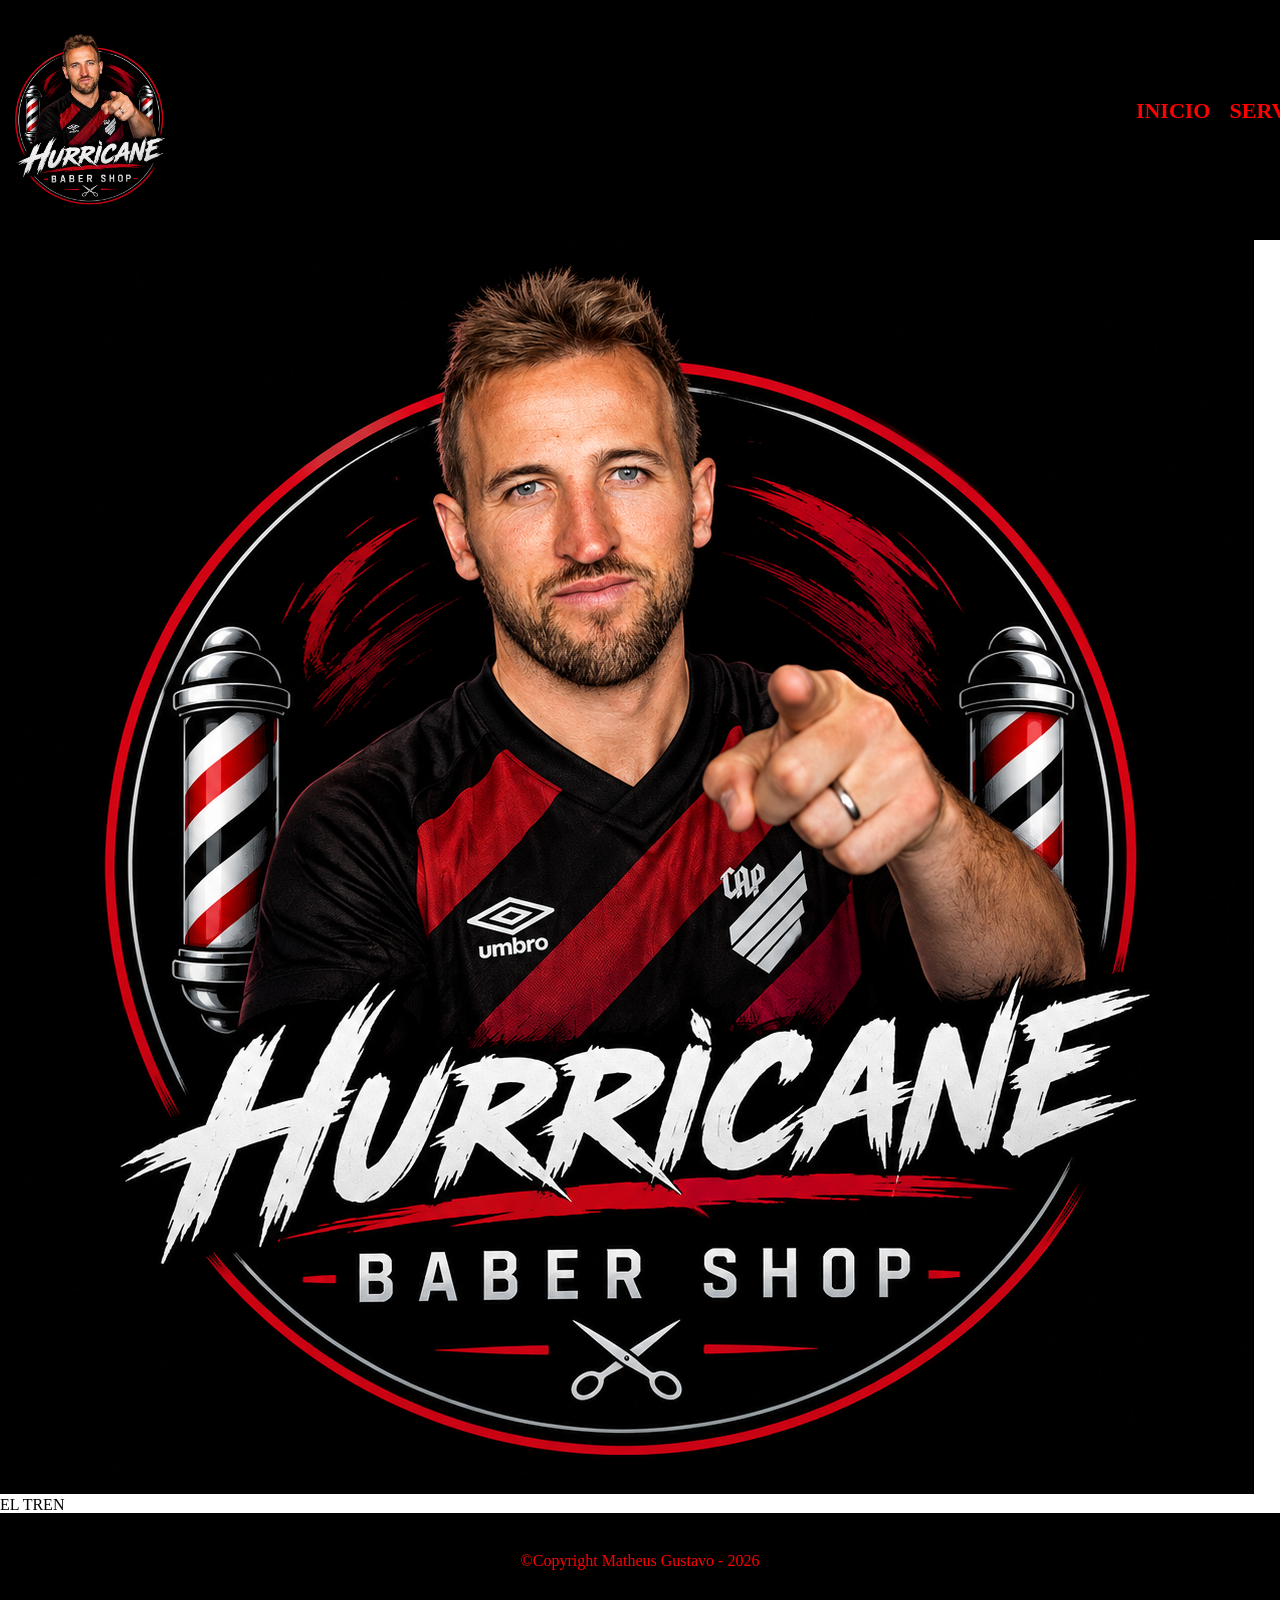
<file: index.html>
<!DOCTYPE html>
<html lang="pt-br">
<head>
    <meta charset="UTF-8">
    <meta name="viewport" content="width=device-width, initial-scale=1.0">
    <title>INICIO</title>
    <link rel="stylesheet" href="reset.css">
    <link rel="stylesheet" href="style.css">
</head>
<body>
    <header>
        <div class="caixa">
            <h1><img src="logo.png"></h1>
                

            <nav>
            <ul>
                <li><a href="index.html">INICIO</a></li>
                <li><a href="servicos.html">SERVIÇOS</a></li>
                <li><a href="contatos.html">CONTATOS</a></li>
            </ul>
            </nav>
        </div>
    </header>
    <div class="imagem">
        <img src="logo.png">
        <p>EL TREN</p>
    </div>
    </div>
    <footer>
        <p class="copyright">&copy;Copyright Matheus Gustavo - 2026</p>
    </footer>
</body>
</file>
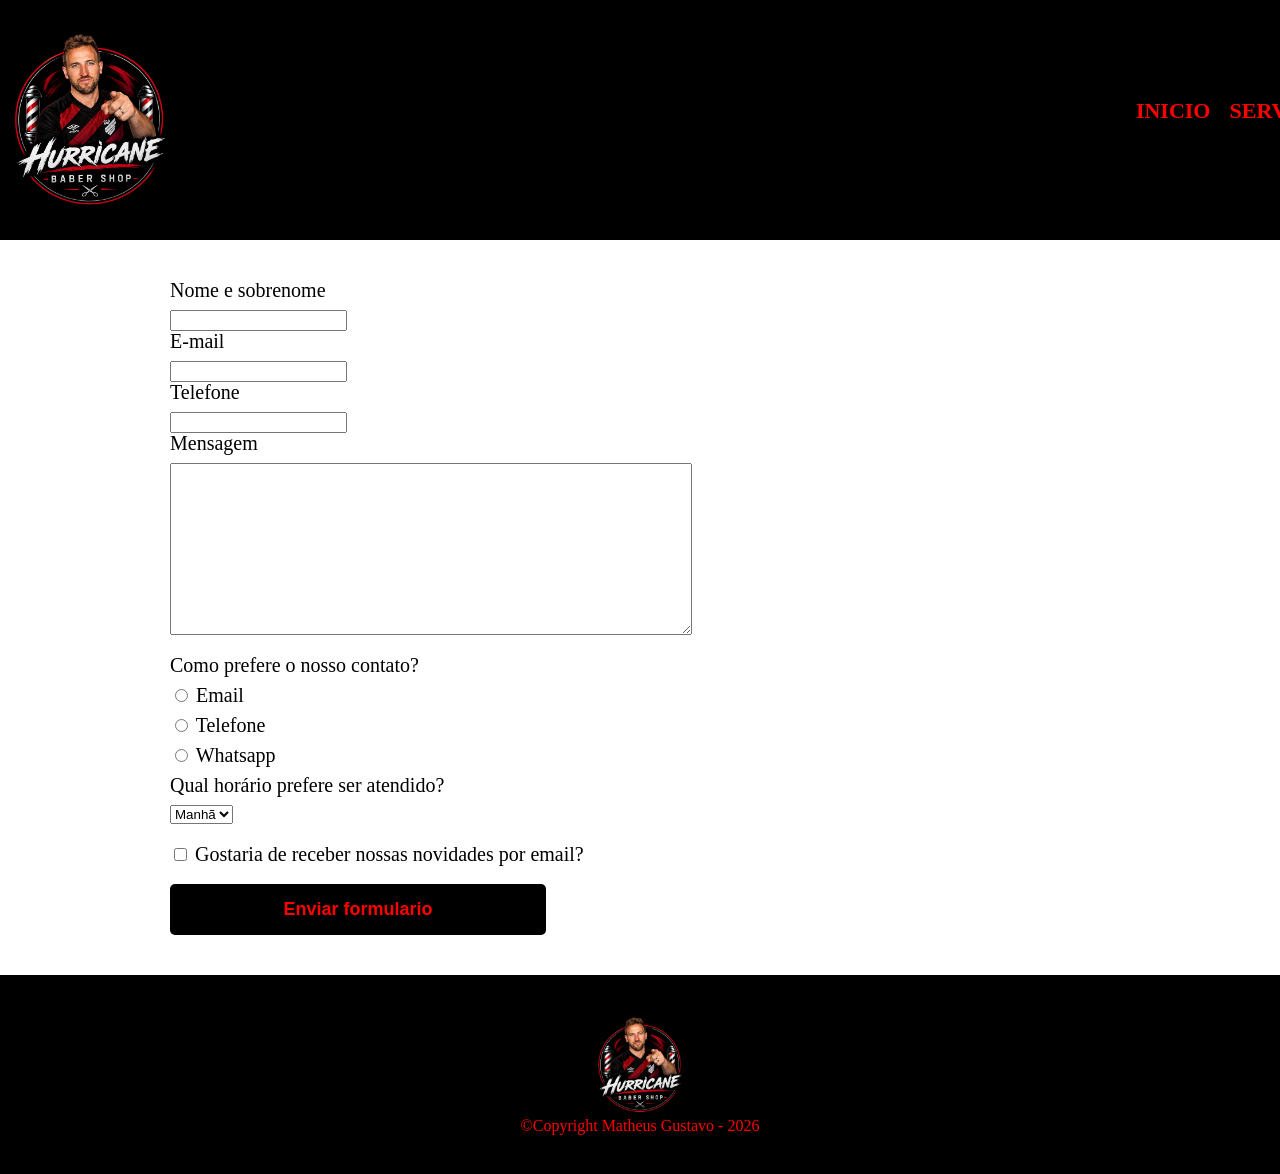
<file: contatos.html>
<!DOCTYPE html>
<html lang="pt-br">
<head>
    <meta charset="UTF-8">
    <meta name="viewport" content="width=device-width, initial-scale=1.0">
    <title>CONTATOS</title>
    <link rel="stylesheet" href="reset.css">
    <link rel="stylesheet" href="style.css">
</head>
<body>
    <header>
        <div class="caixa">
            <h1><img src="logo.png"></h1>
            <nav>
            <ul>
                <li><a href="index.html">INICIO</a></li>
                <li><a href="servicos.html">SERVIÇOS</a></li>
                <li><a href="contatos.html">CONTATOS</a></li>
            </ul>
            </nav>
        </div>
    </header>
    <main>
       <form>
          <label form="nomesobrenome">Nome e sobrenome</label>
           <input type="text" id="nomesobrenome">

           <label for="email">E-mail</label>
           <input type="text" id="email">

           <label for="telefone">Telefone</label>
           <input type="text" id="telefone">

           <label for="Mensagem">Mensagem</label>
           <textarea cols="70" rows="10" id="Mensagem" class="input-padrao"></textarea>

           <div>
            <p>Como prefere o nosso contato?</p>
            <label for="radio-email">
                <input type="radio" name="contato" value="email" id="radio-email">
                Email
            </label>
             <label for="radio-telefone">
                <input type="radio" name="contato" value="telefone" id="radio-telefone">
                Telefone
            </label>
             <label for="radio-whatsapp">
                <input type="radio" name="contato" value="whatsapp" id="radio-whatsapp">
                Whatsapp
            </label>
           </div>
           <div>
             <p>Qual horário prefere ser atendido?</p>
              <select>
                <option>Manhã</option>
                <option>Tarde</option>
                <option>Noite</option>
              </select>
           </div>

             <label class="checkbox">
                <input type="checkbox">
                Gostaria de receber nossas novidades por email?
             </label>

           <input type="submit" value="Enviar formulario" class="enviar">
       </form>
    </div>
    </main>
       <footer>
        <img src="logo.png">
        <p class="copyright">&copy;Copyright Matheus Gustavo - 2026</p>
    </footer>
</body>
</html>
</file>
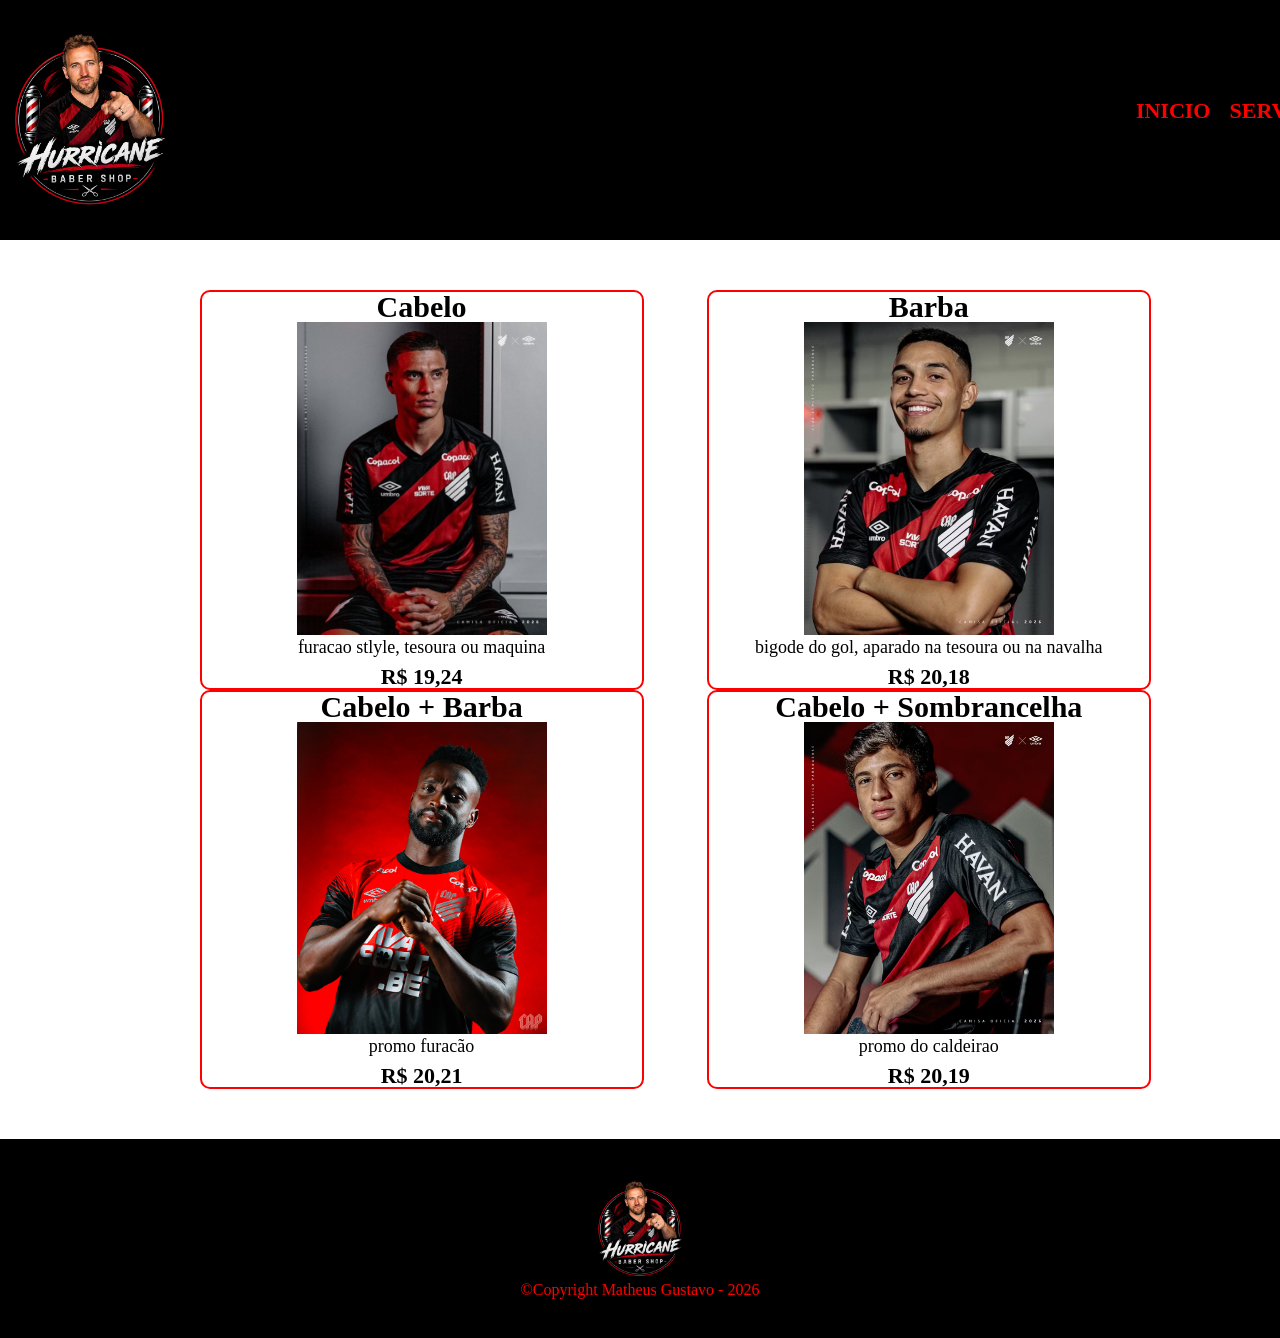
<file: servicos.html>
<!DOCTYPE html>
<html lang="pt-br">
<head>
    <meta charset="UTF-8">
    <meta name="viewport" content="width=device-width, initial-scale=1.0">
    <title>SERVIÇOS</title>
    <link rel="stylesheet" href="reset.css">
    <link rel="stylesheet" href="style.css">
</head>
<body>
    <header>
        <div class="caixa">
            <h1><img src="logo.png"></h1>
                

            <nav>
            <ul>
                <li><a href="index.html">INICIO</a></li>
                <li><a href="servicos.html">SERVIÇOS</a></li>
                <li><a href="contatos.html">CONTATOS</a></li>
            </ul>
            </nav>
        </div>
    </header>
    <main>
        <ul class="servicos">
            <li>
                <h2>Cabelo</h2>
                <img src="corte1.avif" alt="">
                <p class="descricao">furacao stlyle, tesoura ou maquina</p>
                <p class="preco">R$ 19,24</p>
            </li>
             <li>
                <h2>Barba</h2>
                <img src="arthurdias.avif" alt="">
                <p class="descricao">bigode do gol, aparado na tesoura ou na navalha</p>
                <p class="preco">R$ 20,18</p>
            </li>
            <li>
                <h2>Cabelo + Barba</h2>
                <img src="mendoza.jpg" alt="">
                <p class="descricao">promo furacão</p>
                <p class="preco">R$ 20,21</p>
            </li>
            <li>
                <h2>Cabelo + Sombrancelha</h2>
                <img src="ACABOL.jpeg" alt="">
                <p class="descricao">promo do caldeirao</p>
                <p class="preco">R$ 20,19</p>
            </li>
        </ul>
    </main>
    <footer>
        <img src="logo.png">
        <p class="copyright">&copy;Copyright Matheus Gustavo - 2026</p>
    </footer>
</body>
</html>
</file>
<file: style.css>
header{
    background-color: rgb(0, 0, 0);
    padding: 20px 0;
}
nav{
    position: absolute;
    top: 80px;
    right:  0px;
}
nav li {
    display: inline;
    margin: 0 0 0 15px;
}
nav a{
    text-transform: uppercase;
    color: rgb(253, 1, 1);
    font-weight: bold;
    font-size: 22px;
    text-decoration: none;
}
.caixa{
    position: relative;
    width: 1480px;
    height: 200px;
    margin: 0 auto;
}
h1 img{
    width: 180px;
    position: absolute;
    top: 10px;
    left:  0px;
}
.servicos{
    width: 1480px;
    margin: 0 auto;
    padding: 50px 0;
}
.servicos li{
   display: inline-block;
    text-align: center;
    width: 30%;
    vertical-align: top;
    margin: 0 2%;
    padding: 30px 20x; 
    box-sizing: border-box;
    border: 2px solid rgb(255, 0, 0);
    border-radius: 10px;
}
.servicos img{
    width: 250px;
}

.servicos h2 {
    font-size: 30px;
    font-weight: bold;
}

.descricao {
    font-size: 18px;
}
.preco {
    font-size: 22px;
    font-weight: bold;
    margin-top: 10px;
}
nav a:hover {
     color: rgb(250, 1, 1);
     text-decoration: underline;
}
.servicos li.hover {
    border-color: rgb(0, 0, 0);
}
.servicos li:active {
    border-color: rgb(247, 0, 0);
}
.servicos li:hover h2 {
    color: rgb(255, 8, 8);
    font-size: 70px ;
}
footer {
    text-align: center;
    color: rgb(255, 0, 0);
    background-color: rgb(0, 0, 0);
    padding: 40px 0px;
}
footer img {
    width: 100px;
}
.copyrigth {
    color: rgb(255, 0, 0);
    font-size: 15px;
    margin: 20px 0 0;
}
main{
    width: 940px;
    margin: 0 auto;
}
form{
    margin: 40px 0;
}
form label, form p{
    display: block;
    font-size: 20px;
    margin: 0 0 10px;
}
.input-padrao{
    display: block;
    margin: 0 0 20px;
    padding: 10px 25px;
    width: 50%;
}
 .checkbox {
    margin: 20px 0;
 }
 .enviar{
    width: 40%;
    padding: 15px 0;
    background-color: rgb(0, 0, 0);
    color: rgb(255, 0, 0);
    font-weight: bold;
    font-size: 18px;
    border: none;
    border-radius: 5px;
    transition: 1s all;
    cursor: pointer;
    animation: rotate 3s linear infinite;
 }
 .enviar:hover{
    background-color: rgb(255, 255, 255);
    transform: scale(1.2);
 }
@keyframes rotate {
        0%{
            transform: rotate(0deg);
            border-style: solid;
            border-color: rgb(255, 0, 0);
        }
        25%{
            transform: rotate(5deg);
            border-style: solid;
            border-color: rgb(255, 0, 0);

        }
        50%{
            transform: rotate(10deg);
            border-style: solid;
            border-color: rgb(255, 0, 0);
        }
        100%{
            transform: rotate(20deg);
            border-style: solid;
            border-color: rgb(255, 0, 0);

        }
    }
</file>
